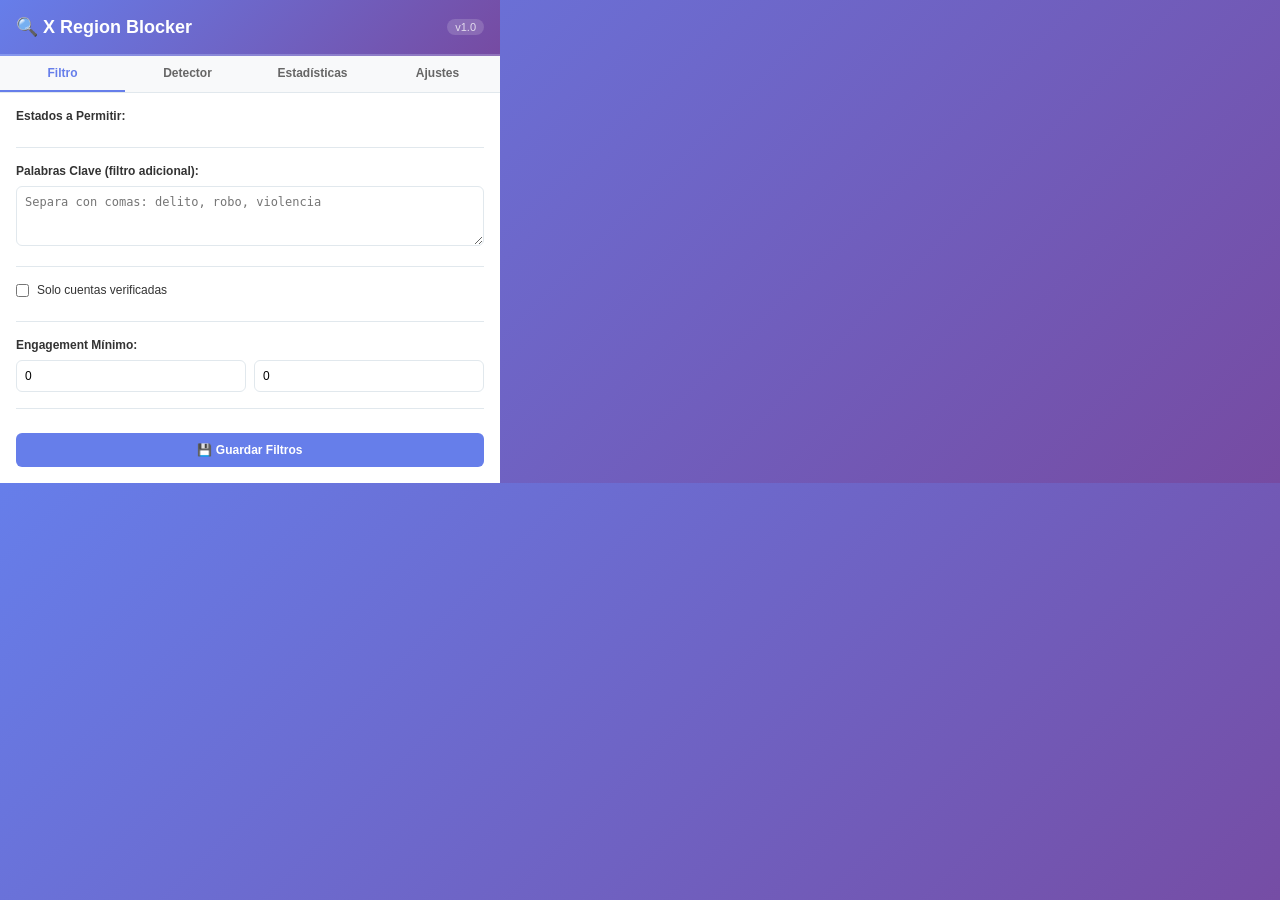
<file: popup.html>
<!DOCTYPE html>
<html lang="es">
<head>
    <meta charset="UTF-8">
    <meta name="viewport" content="width=device-width, initial-scale=1.0">
    <title>X Region Blocker MX</title>
    <link rel="stylesheet" href="popup.css">
    <style>
        /* moved inline styles from elements */
        .hidden-file-input { display: none; }
        .full-width { width: 100%; }
        .mt-4 { margin-top: 4px; }
    </style>
</head>
<body>
    <div class="container">
        <div class="header">
            <h1>🔍 X Region Blocker</h1>
            <span class="version">v1.0</span>
        </div>

        <div class="tabs">
            <button type="button" class="tab-btn active" data-tab="filter">Filtro</button>
            <button type="button" class="tab-btn" data-tab="detector">Detector</button>
            <button type="button" class="tab-btn" data-tab="stats">Estadísticas</button>
            <button type="button" class="tab-btn" data-tab="settings">Ajustes</button>
        </div>

        <!-- TAB: FILTRO -->
        <div id="filter" class="tab-content active">
            <div class="section">
                <label class="label">Estados a Permitir:</label>
                <div id="states-grid" class="states-grid"></div>
            </div>

            <div class="section">
                <label class="label">Palabras Clave (filtro adicional):</label>
                <textarea id="keywords-input" placeholder="Separa con comas: delito, robo, violencia"></textarea>
            </div>

            <div class="section">
                <label class="checkbox">
                    <input type="checkbox" id="verified-only">
                    <span>Solo cuentas verificadas</span>
                </label>
            </div>

            <div class="section">
                <label class="label">Engagement Mínimo:</label>
                <div class="input-group">
                    <input type="number" id="min-likes" value="0" placeholder="Likes">
                    <input type="number" id="min-retweets" value="0" placeholder="Retweets">
                </div>
            </div>

            <button id="save-filter" class="btn btn-primary">💾 Guardar Filtros</button>
        </div>

        <!-- TAB: DETECTOR -->
        <div id="detector" class="tab-content">
            <div class="section">
                <h3>📍 Información de Cuenta</h3>
                <div id="account-info" class="info-box">
                    <p class="status">Cargando información...</p>
                </div>
            </div>

            <div class="section">
                <h3>🌍 Ubicación Estimada</h3>
                <div id="location-info" class="info-box">
                    <p id="location-status">Analizando...</p>
                    <canvas id="location-canvas" width="200" height="200" style="margin-top: 8px; display: none;"></canvas>
                </div>
            </div>

            <div class="section">
                <h3>📱 Información del Dispositivo</h3>
                <div id="device-info" class="info-box">
                    <p id="device-status">Detectando...</p>
                </div>
            </div>

            <button id="refresh-detector" class="btn btn-secondary">🔄 Actualizar</button>
        </div>

        <!-- TAB: STATS -->
        <div id="stats" class="tab-content">
            <div class="section">
                <h3>📊 Estadísticas de Sesión</h3>
                <div class="stats-grid">
                    <div class="stat-box">
                        <div class="stat-value" id="stat-tweets">0</div>
                        <div class="stat-label">Tweets Bloqueados</div>
                    </div>
                    <div class="stat-box">
                        <div class="stat-value" id="stat-allowed">0</div>
                        <div class="stat-label">Tweets Permitidos</div>
                    </div>
                    <div class="stat-box">
                        <div class="stat-value" id="stat-filtered">0</div>
                        <div class="stat-label">Por Palabras Clave</div>
                    </div>
                </div>
            </div>

            <div class="section">
                <h3>🗺️ Tweets por Estado</h3>
                <div id="state-stats" class="state-stats"></div>
            </div>

            <button id="export-stats" class="btn btn-secondary">📥 Exportar Datos</button>
            <button id="clear-stats" class="btn btn-danger">🗑️ Limpiar Todo</button>
        </div>

        <!-- TAB: SETTINGS -->
        <div id="settings" class="tab-content">
            <div class="section">
                <h3>⚙️ Configuración</h3>
                
                <label class="checkbox">
                    <input type="checkbox" id="auto-block">
                    <span>Bloqueo automático activado</span>
                </label>

                <label class="checkbox">
                    <input type="checkbox" id="show-highlights">
                    <span>Destacar tweets encontrados</span>
                </label>

                <label class="checkbox">
                    <input type="checkbox" id="notify-blocked">
                    <span>Notificar tweets bloqueados</span>
                </label>
            </div>

            <div class="section">
                <label for="retention" class="label">Retención de datos (horas):</label>
                <input type="number" id="retention" name="retention" value="24" min="1" max="168" title="Retención de datos en horas" placeholder="Horas">
            </div>

            <div class="section">
                <h3>💾 Importar/Exportar</h3>
                <input type="file" id="import-config" accept=".json" class="hidden-file-input">
                <button type="button" id="import-btn" class="btn btn-secondary full-width">📤 Importar Configuración</button>
                <button type="button" id="export-config" class="btn btn-secondary full-width mt-4">📥 Exportar Configuración</button>
            </div>

            <button type="button" id="save-settings" class="btn btn-primary" style="margin-top: 12px;">💾 Guardar Ajustes</button>
        </div>
    </div>

    <script src="popup.js"></script>
</body>
</html>
</file>
<file: popup.css>
* {
    margin: 0;
    padding: 0;
    box-sizing: border-box;
}

body {
    width: 500px;
    font-family: -apple-system, BlinkMacSystemFont, 'Segoe UI', Arial, sans-serif;
    background: linear-gradient(135deg, #667eea 0%, #764ba2 100%);
    color: #333;
}

.container {
    padding: 0;
}

.header {
    background: linear-gradient(135deg, #667eea 0%, #764ba2 100%);
    color: white;
    padding: 16px;
    display: flex;
    justify-content: space-between;
    align-items: center;
    border-bottom: 2px solid rgba(255,255,255,0.2);
}

.header h1 {
    font-size: 18px;
    font-weight: 700;
}

.version {
    font-size: 11px;
    opacity: 0.8;
    background: rgba(255,255,255,0.2);
    padding: 2px 8px;
    border-radius: 12px;
}

.tabs {
    display: flex;
    background: #f8f9fa;
    border-bottom: 1px solid #e1e8ed;
    overflow-x: auto;
}

.tab-btn {
    flex: 1;
    padding: 10px 12px;
    background: transparent;
    border: none;
    cursor: pointer;
    font-size: 12px;
    font-weight: 600;
    color: #666;
    border-bottom: 2px solid transparent;
    transition: all 0.2s;
    white-space: nowrap;
    text-align: center;
}

.tab-btn:hover {
    background: rgba(102, 126, 234, 0.1);
    color: #667eea;
}

.tab-btn.active {
    color: #667eea;
    border-bottom-color: #667eea;
}

.tab-content {
    display: none;
    padding: 16px;
    max-height: 500px;
    overflow-y: auto;
    background: white;
}

.tab-content.active {
    display: block;
}

.section {
    margin-bottom: 16px;
    padding-bottom: 16px;
    border-bottom: 1px solid #e1e8ed;
}

.section:last-child {
    border-bottom: none;
    margin-bottom: 0;
    padding-bottom: 0;
}

.label {
    display: block;
    font-size: 12px;
    font-weight: 600;
    color: #333;
    margin-bottom: 8px;
}

.states-grid {
    display: grid;
    grid-template-columns: repeat(2, 1fr);
    gap: 8px;
}

.state-btn {
    padding: 8px 12px;
    border: 2px solid #e1e8ed;
    border-radius: 6px;
    background: white;
    cursor: pointer;
    font-size: 11px;
    font-weight: 600;
    color: #333;
    transition: all 0.2s;
}

.state-btn:hover {
    border-color: #667eea;
    background: rgba(102, 126, 234, 0.05);
}

.state-btn.active {
    background: #667eea;
    color: white;
    border-color: #667eea;
}

textarea {
    width: 100%;
    padding: 8px;
    border: 1px solid #e1e8ed;
    border-radius: 6px;
    font-size: 12px;
    font-family: monospace;
    resize: vertical;
    min-height: 60px;
}

input[type="text"],
input[type="number"],
input[type="file"] {
    width: 100%;
    padding: 8px;
    border: 1px solid #e1e8ed;
    border-radius: 6px;
    font-size: 12px;
    margin-bottom: 4px;
}

.input-group {
    display: grid;
    grid-template-columns: 1fr 1fr;
    gap: 8px;
}

.input-group input {
    margin-bottom: 0;
}

.checkbox {
    display: flex;
    align-items: center;
    font-size: 12px;
    cursor: pointer;
    margin: 8px 0;
}

.checkbox input[type="checkbox"] {
    width: auto;
    margin-right: 8px;
    cursor: pointer;
}

.btn {
    width: 100%;
    padding: 10px;
    margin-top: 8px;
    border: none;
    border-radius: 6px;
    font-size: 12px;
    font-weight: 600;
    cursor: pointer;
    transition: all 0.2s;
}

.btn-primary {
    background: #667eea;
    color: white;
}

.btn-primary:hover {
    background: #5568d3;
}

.btn-secondary {
    background: #e1e8ed;
    color: #333;
}

.btn-secondary:hover {
    background: #cdd7e1;
}

.btn-danger {
    background: #e74c3c;
    color: white;
}

.btn-danger:hover {
    background: #c0392b;
}

.info-box {
    background: #f8f9fa;
    border: 1px solid #e1e8ed;
    border-radius: 6px;
    padding: 12px;
    font-size: 12px;
    line-height: 1.6;
}

.status {
    color: #666;
    margin: 0;
}

.stats-grid {
    display: grid;
    grid-template-columns: repeat(3, 1fr);
    gap: 8px;
    margin-bottom: 12px;
}

.stat-box {
    background: linear-gradient(135deg, #667eea 0%, #764ba2 100%);
    color: white;
    padding: 12px;
    border-radius: 6px;
    text-align: center;
}

.stat-value {
    font-size: 20px;
    font-weight: 700;
    margin-bottom: 4px;
}

.stat-label {
    font-size: 11px;
    opacity: 0.9;
}

.state-stats {
    background: #f8f9fa;
    border-radius: 6px;
    padding: 8px;
}

.state-stat-item {
    display: flex;
    justify-content: space-between;
    padding: 6px 0;
    font-size: 11px;
    border-bottom: 1px solid #e1e8ed;
}

.state-stat-item:last-child {
    border-bottom: none;
}

h3 {
    font-size: 13px;
    color: #333;
    margin-bottom: 8px;
    font-weight: 600;
}
</file>
